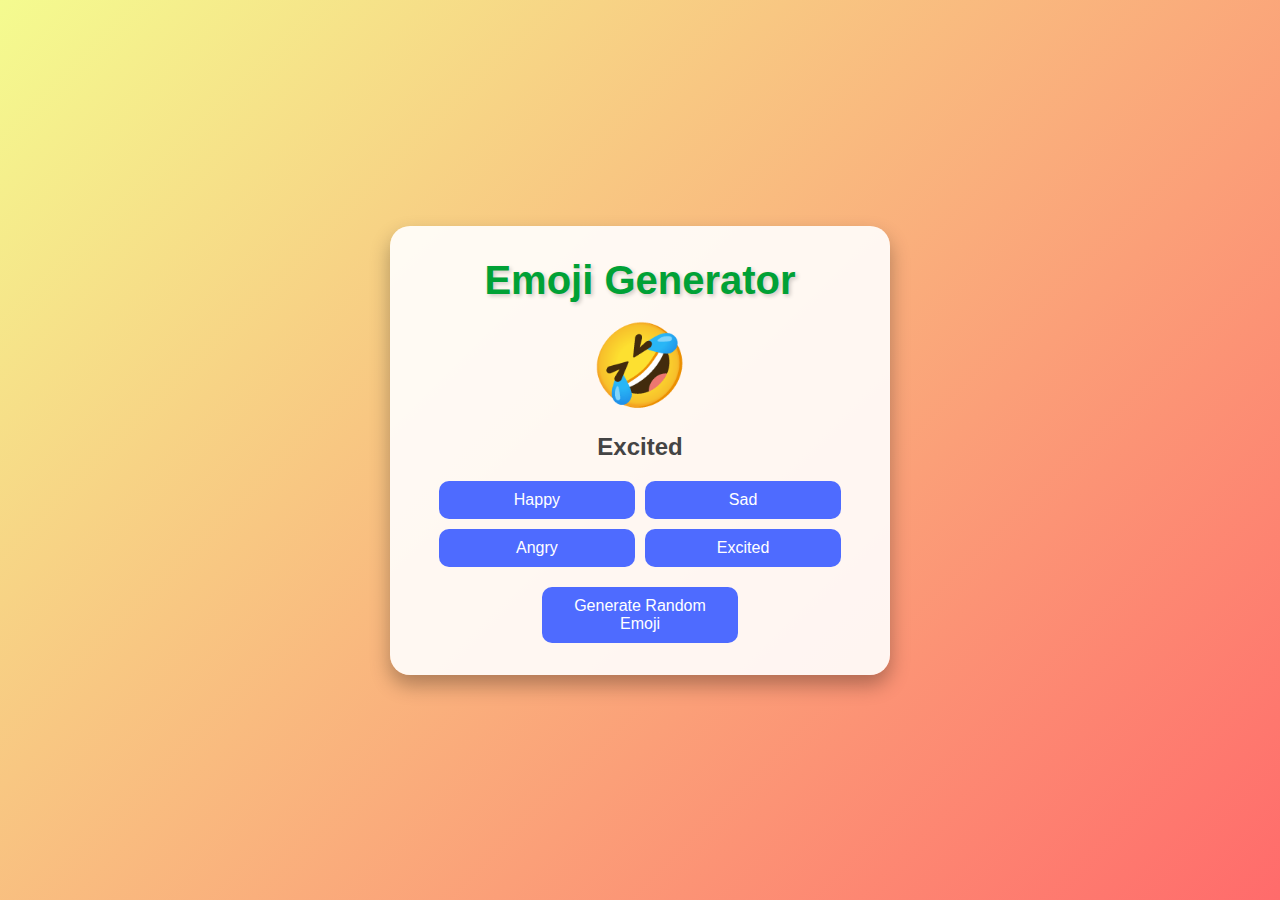
<file: emoji_generator/index.html>
<!DOCTYPE html>
<html lang="en">

<head>
    <meta charset="UTF-8" />
    <meta http-equiv="X-UA-Compatible" 
          content="IE=edge" />
    <meta name="viewport" 
          content="width=device-width, initial-scale=1.0" />
    <title>Emoji Generator</title>
    <link rel="stylesheet" href="styles.css" />
</head>

<body>
    <div class="container">
        <h1>Emoji Generator</h1>
        <div class="emoji-container">
            <div id="emoji" class="emoji"></div>
            <p id="emoji-name" class="emoji-name"></p>
        </div>
        <div class="feeling-buttons">
            <button class="btn feeling-button" 
                    data-feeling="Happy">
                Happy
            </button>
            <button class="btn feeling-button" 
                    data-feeling="Sad">
                Sad
            </button>
            <button class="btn feeling-button" 
                    data-feeling="Angry">
                Angry
            </button>
            <button class="btn feeling-button" 
                    data-feeling="Excited">
                Excited
            </button>
        </div>
        <button id="generate-random-btn" 
                class="btn generate-random-button">
            Generate Random Emoji
        </button>
    </div>
    <script src="script.js"></script>
</body>

</html>
</file>
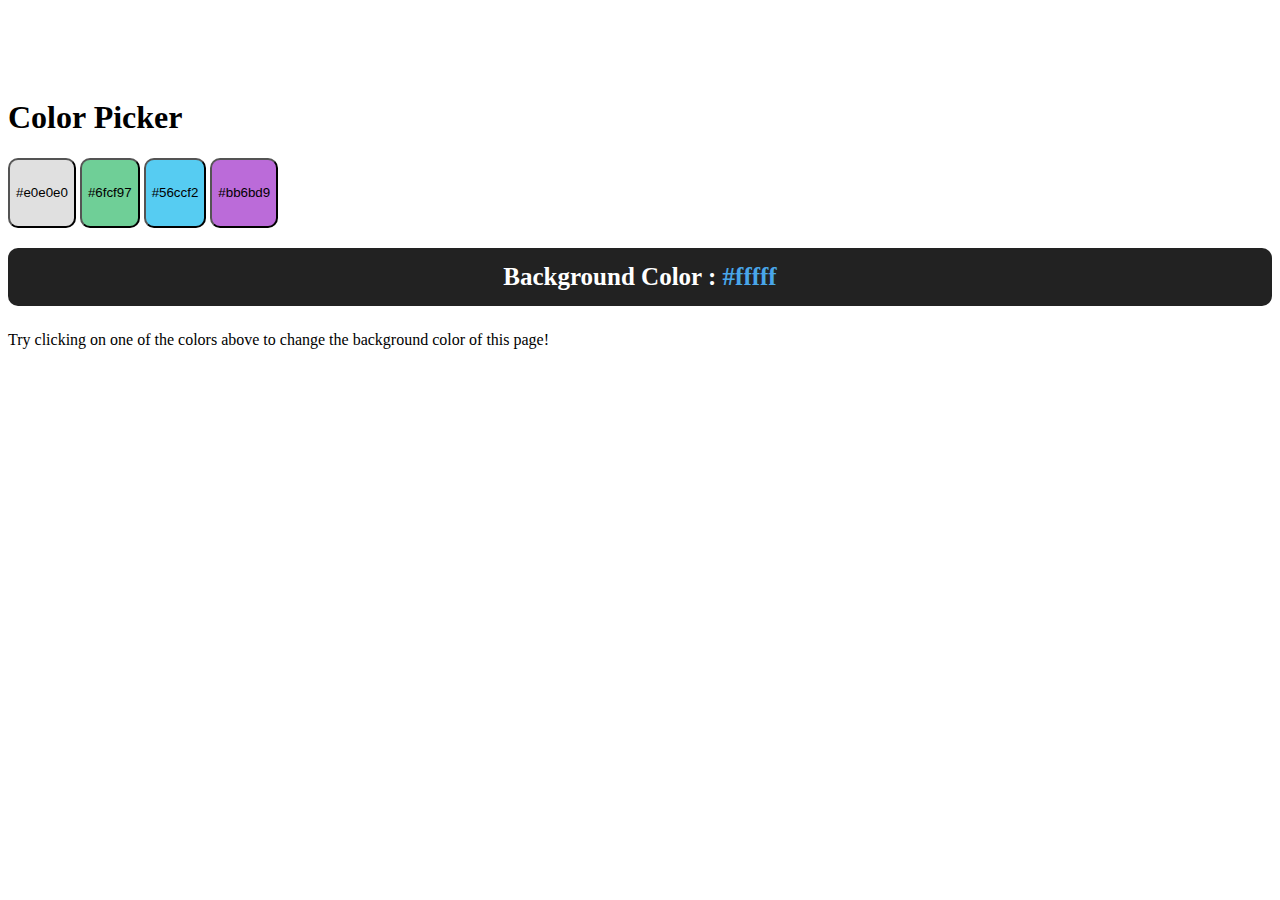
<file: color picker/colorpicker.html>
<!DOCTYPE html>
<html lang="en">

<head>
    <meta charset="UTF-8">
    <meta name="viewport" content="width=device-width, initial-scale=1.0">
    <title>Color Picker</title>
    <link rel="stylesheet" href="colorpicker.css">
</head>

<body>
    <div id="colorPickerContainer">
        <h1 class="text-center">Color Picker</h1>
        <div class="mb-3 mt-3 text-center">
            <button class="button-1" id="button1" onclick="CallButtonOne()">#e0e0e0</button>
            <button class="button-2" id="button2" onclick="CallButtonTwo()">#6fcf97</button>
            <button class="button-3" id="button3" onclick="CallButtonThree()">#56ccf2</button>
            <button class="button-4" id="button4" onclick="CallButtonFour()">#bb6bd9</button>
        </div>
        <p class="back">Background Color : <span class="colorff" id="selectedColorHexCode">#fffff</span></p>
        <p>Try clicking on one of the colors above to change the background color of this page!</p>
    </div>
    <script src="colorpicker.js"></script>
</body>

</html>
</file>
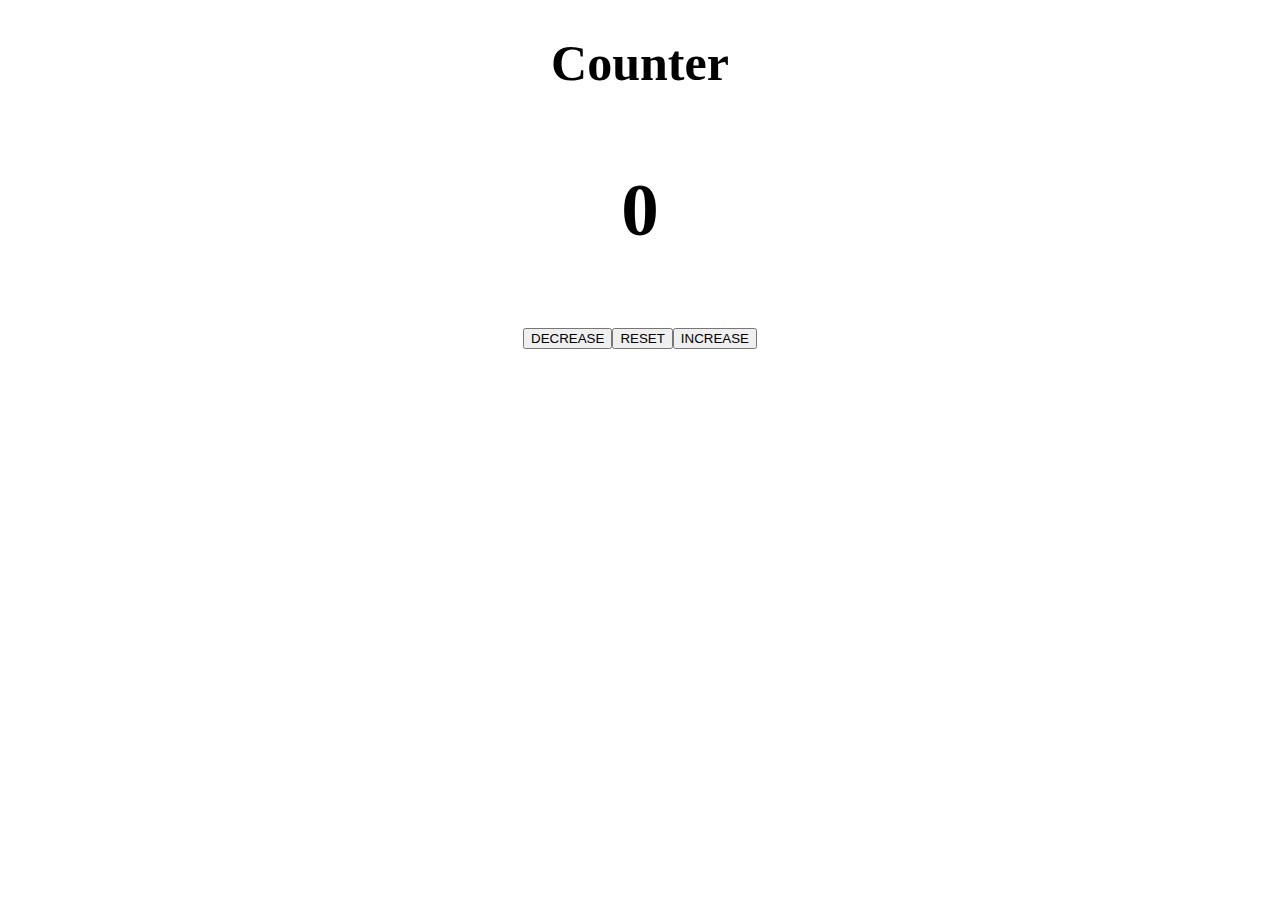
<file: counter/counter.html>
<!DOCTYPE html>
<html lang="en">

<head>
    <meta charset="UTF-8">
    <meta name="viewport" content="width=device-width, initial-scale=1.0">
    <title>Dynamic Counter</title>
    <link rel="stylesheet" href="counter.css">
</head>

<body>
    <div class="counter-container">
        <h1 class="counter-heading">Counter</h1>
        <p id="counterValue" class="counter-value neutral">0</p>
        <div class="counter-buttons">
            <button onclick="onDecrement()">DECREASE</button>
            <button onclick="onReset()">RESET</button>
            <button onclick="onIncrement()">INCREASE</button>
        </div>
    </div>
    <script src="counter.js"></script>
</body>

</html>
</file>
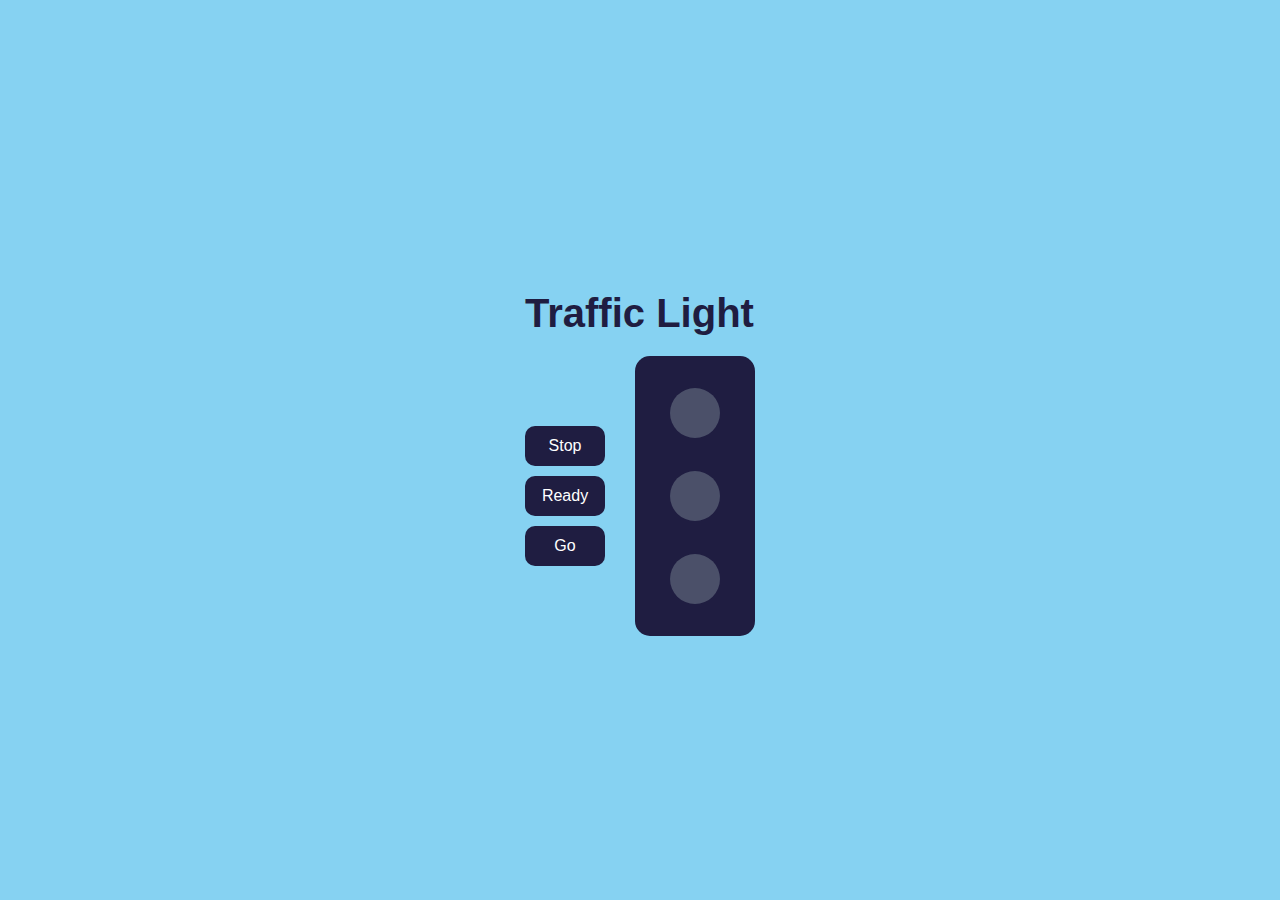
<file: Traffic/trafficLight.html>
<!DOCTYPE html>
<html lang="en">

<head>
    <meta charset="UTF-8">
    <meta name="viewport" content="width=device-width, initial-scale=1.0">
    <title>Traffic Light</title>
    <link rel="stylesheet" href="trafficLight.css">
</head>

<body>
    <div class="bg-container text-center">
        <h1 class="traffic-heading">Traffic Light</h1>
        <div class="controls-container">
            <div class="buttons">
                <button id="stopButton" class="button" onclick="stopButtonLight()">Stop</button>
                <button id="readyButton" class="button" onclick="readyButtonLight()">Ready</button>
                <button id="goButton" class="button" onclick="goButtonLight()">Go</button>
            </div>
            <div class="traffic-light">
                <div id="stopLight" class="light"></div>
                <div id="readyLight" class="light"></div>
                <div id="goLight" class="light"></div>
            </div>
        </div>
    </div>
    <script src="trafficLight.js"></script>
</body>

</html>
</file>
<file: emoji_generator/styles.css>
* {
    margin: 0;
    padding: 0;
    box-sizing: border-box;
}

body {
    font-family: "Arial", sans-serif;
    background: linear-gradient(135deg,
                    #f4fb8f, #ff6b6b);
    display: flex;
    justify-content: center;
    align-items: center;
    height: 100vh;
    margin: 0;
}

.container {
    background-color: rgba(255,255,255,0.9);
    border-radius: 20px;
    box-shadow: 0 10px 20px rgba(0, 0, 0, 0.3);
    padding: 2rem;
    text-align: center;
    animation: fadeIn 1s ease;
    width: 80%;
    max-width: 500px;
}

h1 {
    color: #00a136;
    font-size: 2.5rem;
    margin-bottom: 1rem;
    text-shadow: 2px 2px 4px rgba(0, 0, 0, 0.2);
}

.emoji-container {
    display: flex;
    flex-direction: column;
    align-items: center;
    gap: 20px;
}

.emoji {
    font-size: 5rem;
    transition: transform 0.3s ease-in-out;
    color: #ff6b6b;
}

.generate-random-button {
    background-color: #4e6bff;
    color: #fff;
    border: none;
    padding: 10px 20px;
    border-radius: 10px;
    font-size: 1rem;
    cursor: pointer;
    transition: background-color 0.3s ease-in-out,
        transform 0.2s ease-in-out;
    width: 100%;
    margin-top: 20px;
}

.generate-random-button:hover {
    background-image: linear-gradient(45deg,
            #4e6bff,
            #ff6b6b);
    transform: scale(1.05);
}

.emoji-name {
    font-size: 1.5rem;
    font-weight: bold;
    color: #444;
}

.feeling-buttons {
    display: flex;
    flex-wrap: wrap;
    justify-content: center;
    gap: 10px;
    margin-top: 20px;
}

.btn {
    background-color: #4e6bff;
    color: #fff;
    border: none;
    padding: 10px 20px;
    border-radius: 10px;
    font-size: 1rem;
    cursor: pointer;
    transition: background-color 0.3s ease-in-out,
        transform 0.2s ease-in-out;
    width: 45%;
}

.btn:hover {
    background-image: linear-gradient(45deg,
            #4e6bff,
            #ff6b6b);
    transform: scale(1.05);
}

.copied {
    animation: pulse 1s ease infinite;
}

@keyframes pulse {
    0% {
        transform: scale(1);
    }

    50% {
        transform: scale(1.1);
    }

    100% {
        transform: scale(1);
    }
}
</file>
<file: color picker/colorpicker.css>
#colorPickerContainer {
    padding-top: 70px;
    padding-bottom: 70px;
}

#button1 {
    background-color: #e0e0e0;
    border-radius: 10px;
    height: 70px;
}

#button2 {
    background-color: #6fcf97;
    border-radius: 10px;
    height: 70px;
}

#button3 {
    background-color: #56ccf2;
    border-radius: 10px;
    height: 70px;
}

#button4 {
    background-color: #bb6bd9;
    border-radius: 10px;
    height: 70px;
}

.back {
    background-color: #222222;
    color: white;
    font-weight: bold;
    padding: 15px;
    font-size: 25px;
    margin-top: 20px;
    text-align: center;
    border-radius: 10px;
}

.colorff {
    color: #49a6e9;
}

.button-1 {
    text-align: center;
}

.button-2 {
    text-align: center;
}

.button-3 {
    text-align: center;
}

.button-4 {
    text-align: center;
}
</file>
<file: counter/counter.css>
.bg-container {
    background-color: #f1f5f8;
    height: 100vh;
    
}

.counter-heading {
    font-family: "Roboto";
    font-size: 50px;
    font-weight: 800;
    display: flex;
    align-items: center;
    justify-content: center;
}

.counter-value {
    font-size: 75px;
    font-weight: 900;
    display: flex;
    align-items: center;
    justify-content: center;
}
.counter-buttons {
    display: flex;
    align-items: center;
    justify-content: center;
}
.button  {
    background-color: #f1f5f8;
    border-width: 2px;
    border-color: black;
    border-radius: 7px;
    margin: 8px;
    padding: 5px;
    
}
</file>
<file: Traffic/trafficLight.css>
/* .bg-container {
    background-color: #86d2f2;
    height: 100vh;
}

.traffic-heading {
    font-weight: bold;
    text-align: center;
    padding: 10px;
}

.responding-bulb {
    background-color: #4b5069;
    width: 45px;
    height: 45px;
    border-radius: 45px;
    margin: 15px;
    text-align: center;
}

.Traffic-Responding {
    background-color: #1f1d41;
    width: 90px;
    height: 220px;
    border-radius: 25px;
}

.button {
    margin: 19px;
    padding: 8px;
    border-radius: 10px;
    color: white;
    background-color: #1f1d41;
    font-family: "Roboto";
    border-width: 0px;
    height: 40px;
    width: 70px;

}

.bg_cont {
    background-color: #86d2f2;
    width: 200px;
} */





/* General Styles */
body {
    margin: 0;
    font-family: 'Roboto', sans-serif;
    background-color: #86d2f2;
    display: flex;
    justify-content: center;
    align-items: center;
    height: 100vh;
}

.traffic-heading {
    font-size: 2.5rem;
    font-weight: bold;
    margin-bottom: 20px;
    color: #1f1d41;
}

/* Layout Containers */
.controls-container {
    display: flex;
    gap: 30px;
    align-items: center;
}

.buttons {
    display: flex;
    flex-direction: column;
    gap: 10px;
}

.traffic-light {
    background-color: #1f1d41;
    width: 90px;
    height: 250px;
    border-radius: 15px;
    display: flex;
    flex-direction: column;
    justify-content: space-around;
    align-items: center;
    padding: 15px;
}

/* Buttons */
.button {
    width: 80px;
    height: 40px;
    background-color: #1f1d41;
    color: white;
    border: none;
    border-radius: 10px;
    font-size: 1rem;
    cursor: pointer;
    transition: background-color 0.3s;
}

.button:hover {
    opacity: 0.9;
}

/* Traffic Light Bulbs */
.light {
    width: 50px;
    height: 50px;
    border-radius: 50%;
    background-color: #4b5069;
    transition: background-color 0.3s;
}
</file>
